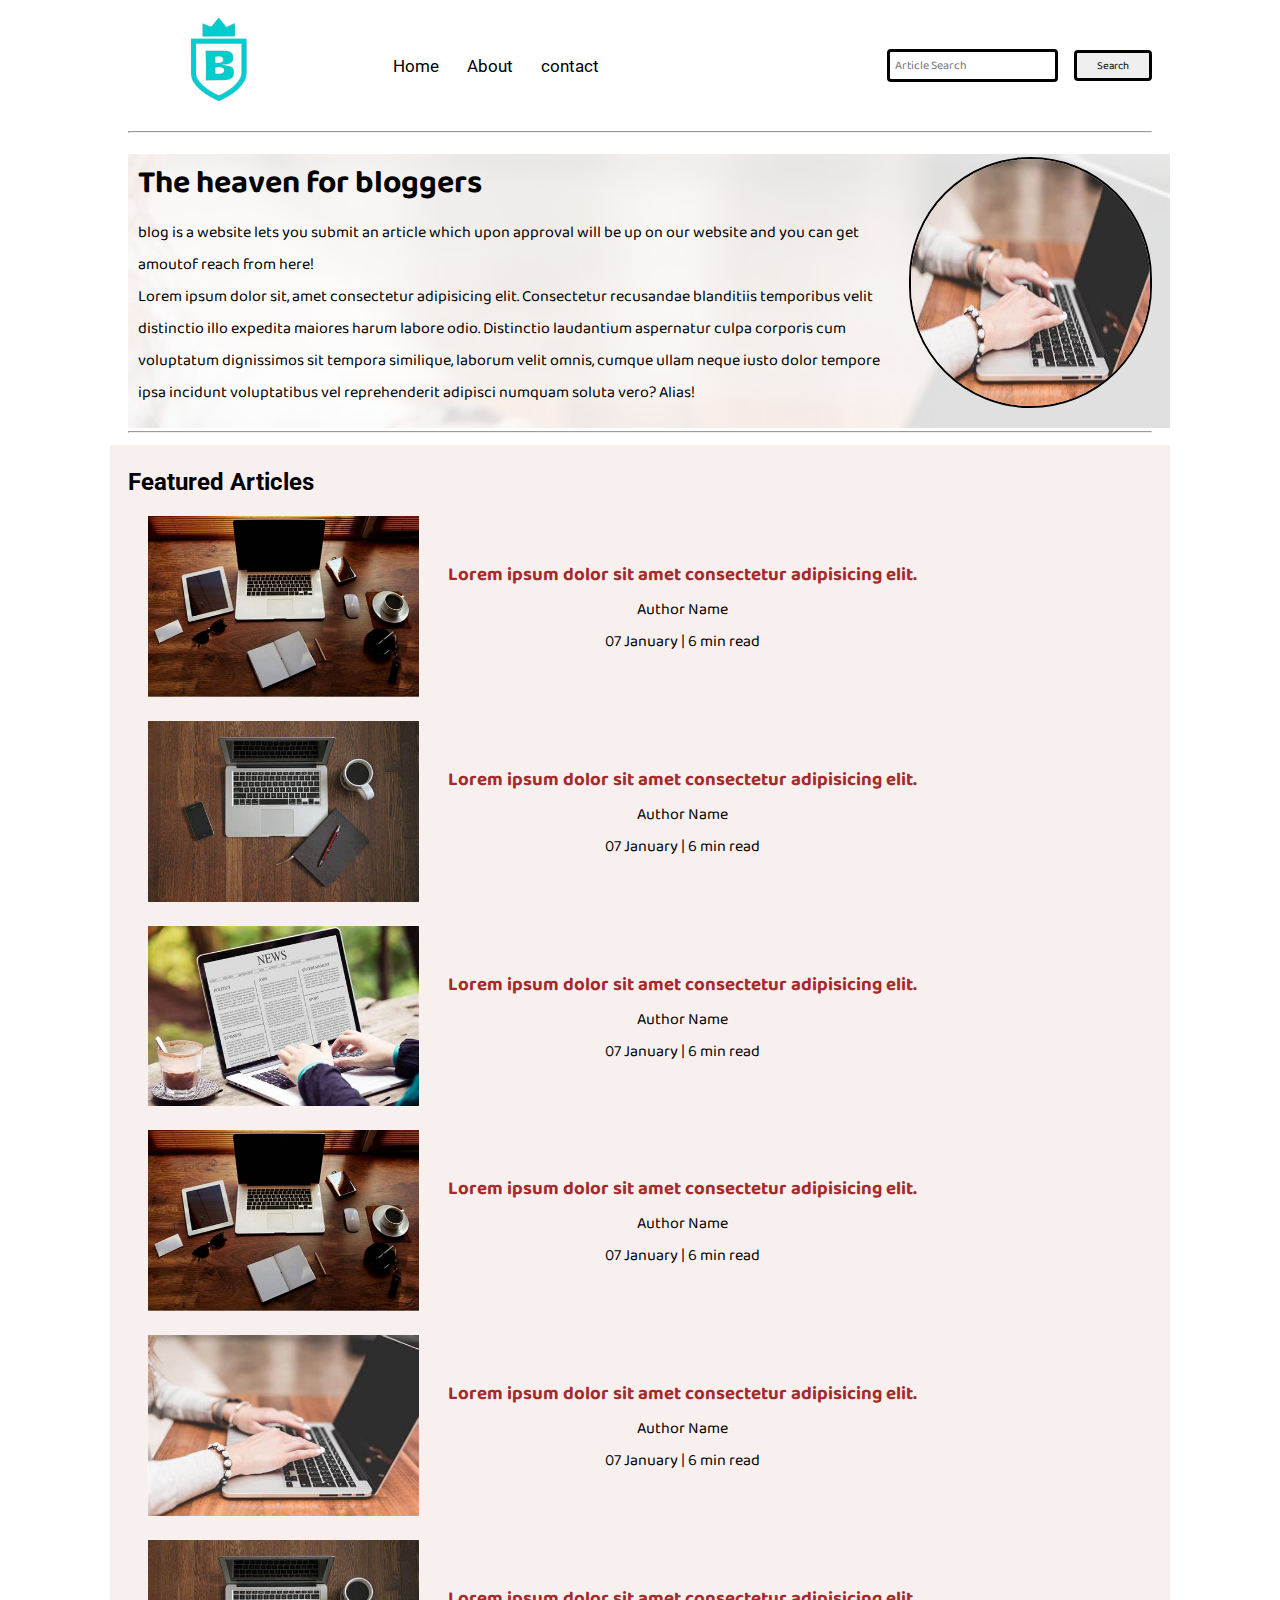
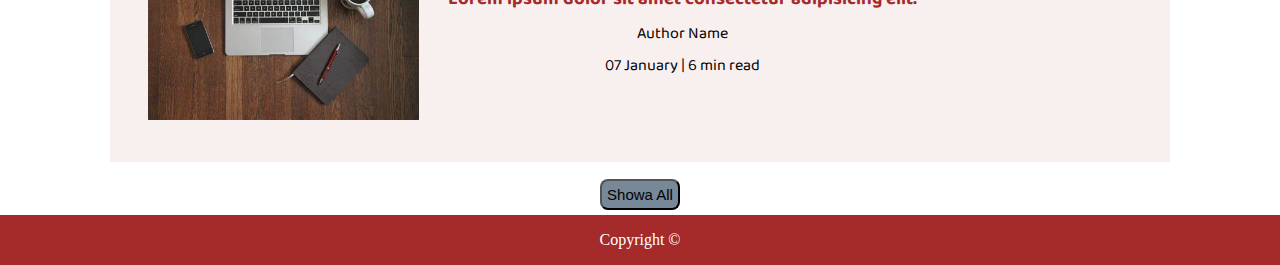
<file: index.html>
<!DOCTYPE html>
<html lang="en">

<head>
    <meta charset="UTF-8">
    <meta name="viewport" content="width=device-width, initial-scale=1.0">
    <link rel="stylesheet" href="css/style.css">
    <link rel="stylesheet" href="css/utils.css">
    <link rel="stylesheet" href="css/mobile.css">
    <title>BLOG</title>
</head>

<body>
    <nav class="m-auto navigation max-width-1 my-2 ">
        <div class="nav-left">
            <div class="ham-1">
                <img src="hamburger.jpg" alt="hamburger" id="ham-2">
            </div>
            <span> <img src="b.png" alt="web-logo" class="web-logo"> </span>
            <ul>
                <li><a href="/index.html">Home</a></li>
                <li><a href="#">About</a></li>
                <li><a href="/contact.html">contact</a></li>
            </ul>
        </div>
        <div class="nav-right">
            <form action="search.html" method="get">
                <input class="form-input" type="text" name="query" placeholder="Article Search">
                <button class="btn">Search</button>
            </form>
        </div>
    </nav>
    <div class="max-width-1 m-auto">
        <hr>
    </div>
    <div class="content max-width-1 m-auto my-2">
        <div class="content-left">
            <h1>The heaven for bloggers</h1>
            <p>blog is a website lets you submit an article which upon approval will be up on our website and you can
                get amoutof reach from here!</p>
            <p>Lorem ipsum dolor sit, amet consectetur adipisicing elit. Consectetur recusandae blanditiis temporibus
                velit distinctio illo expedita maiores harum labore odio. Distinctio laudantium aspernatur culpa
                corporis cum voluptatum dignissimos sit tempora similique, laborum velit omnis, cumque ullam neque iusto
                dolor tempore ipsa incidunt voluptatibus vel reprehenderit adipisci numquam soluta vero? Alias!</p>
        </div>
        <div class="content-right">
            <img src="typing.jpg" alt="blog">
        </div>
    </div>
    <div class="max-width-1 m-auto">
        <hr>
    </div>
    <div class="home-articles max-width-1 m-auto font2 my-2">
        <h2>Featured Articles</h2>
        <div class="home-article ">
            <div class="home-article-img">
                <img src="article2.jpg" alt="article" class="article-img">
            </div>
            <div class=" home-article-content font1">
                <a href="/blogpost.html">
                    <h3>Lorem ipsum dolor sit amet consectetur adipisicing elit. </h3>
                </a>
                <div>Author Name</div>
                <span>07 January | 6 min read</span>
            </div>
        </div>
        <div class="home-article">
            <div class="home-article-img">
                <img src="article1.jpg" alt="article" class="article-img">
            </div>
            <div class=" home-article-content font1">
                <a href="/blogpost.html">
                    <h3>Lorem ipsum dolor sit amet consectetur adipisicing elit. </h3>
                </a>
                <div>Author Name</div>
                <span>07 January | 6 min read</span>
            </div>
        </div>
        <div class="home-article">
            <div class="home-article-img">
                <img src="article.jpg" alt="article" class="article-img">
            </div>
            <div class=" home-article-content font1">
                <a href="/blogpost.html">
                    <h3>Lorem ipsum dolor sit amet consectetur adipisicing elit. </h3>
                </a>
                <div>Author Name</div>
                <span>07 January | 6 min read</span>
            </div>
        </div>
        <div class="home-article">
            <div class="home-article-img">
                <img src="article2.jpg" alt="article" class="article-img">
            </div>
            <div class=" home-article-content font1">
                <a href="/blogpost.html">
                    <h3>Lorem ipsum dolor sit amet consectetur adipisicing elit. </h3>
                </a>
                <div>Author Name</div>
                <span>07 January | 6 min read</span>
            </div>
        </div>
        <div class="home-article">
            <div class="home-article-img">
                <img src="typing.jpg" alt="article" class="article-img">
            </div>
            <div class=" home-article-content font1">
                <a href="/blogpost.html">
                    <h3>Lorem ipsum dolor sit amet consectetur adipisicing elit. </h3>
                </a>
                <div>Author Name</div>
                <span>07 January | 6 min read</span>
            </div>
        </div>
        <div class="home-article">
            <div class="home-article-img">
                <img src="article1.jpg" alt="article" class="article-img">
            </div>
            <div class=" home-article-content font1">
                <a href="/blogpost.html">
                    <h3>Lorem ipsum dolor sit amet consectetur adipisicing elit. </h3>
                </a>
                <div>Author Name</div>
                <span>07 January | 6 min read</span>
            </div>
        </div>
        <div id="box">
            <div class="home-article ">
                <div class="home-article-img">
                    <img src="article2.jpg" alt="article" class="article-img">
                </div>
                <div class=" home-article-content font1">
                    <a href="/blogpost.html">
                        <h3>Lorem ipsum dolor sit amet consectetur adipisicing elit. </h3>
                    </a>
                    <div>Author Name</div>
                    <span>07 January | 6 min read</span>
                </div>
            </div>
            <div class="home-article">
                <div class="home-article-img">
                    <img src="article1.jpg" alt="article" class="article-img">
                </div>
                <div class=" home-article-content font1">
                    <a href="/blogpost.html">
                        <h3>Lorem ipsum dolor sit amet consectetur adipisicing elit. </h3>
                    </a>
                    <div>Author Name</div>
                    <span>07 January | 6 min read</span>
                </div>
            </div>
            <div class="home-article">
                <div class="home-article-img">
                    <img src="article.jpg" alt="article" class="article-img">
                </div>
                <div class=" home-article-content font1">
                    <a href="/blogpost.html">
                        <h3>Lorem ipsum dolor sit amet consectetur adipisicing elit. </h3>
                    </a>
                    <div>Author Name</div>
                    <span>07 January | 6 min read</span>
                </div>
            </div>
            <div class="home-article">
                <div class="home-article-img">
                    <img src="article2.jpg" alt="article" class="article-img">
                </div>
                <div class=" home-article-content font1">
                    <a href="/blogpost.html">
                        <h3>Lorem ipsum dolor sit amet consectetur adipisicing elit. </h3>
                    </a>
                    <div>Author Name</div>
                    <span>07 January | 6 min read</span>
                </div>
            </div>
            <div class="home-article">
                <div class="home-article-img">
                    <img src="typing.jpg" alt="article" class="article-img">
                </div>
                <div class=" home-article-content font1">
                    <a href="/blogpost.html">
                        <h3>Lorem ipsum dolor sit amet consectetur adipisicing elit. </h3>
                    </a>
                    <div>Author Name</div>
                    <span>07 January | 6 min read</span>
                </div>
            </div>
            <div class="home-article">
                <div class="home-article-img">
                    <img src="article1.jpg" alt="article" class="article-img">
                </div>
                <div class=" home-article-content font1">
                    <a href="/blogpost.html">
                        <h3>Lorem ipsum dolor sit amet consectetur adipisicing elit. </h3>
                    </a>
                    <div>Author Name</div>
                    <span>07 January | 6 min read</span>
                </div>
            </div>
        </div>
    </div>

    <div id="show-all">
        <button class=" showa" id="box2" onclick="handleclick()">Showa All</button>
    </div>

    <div class="footer ">
        Copyright &copy;
    </div>
</body>
<script src="js/blog.js"></script>

</html>
</file>
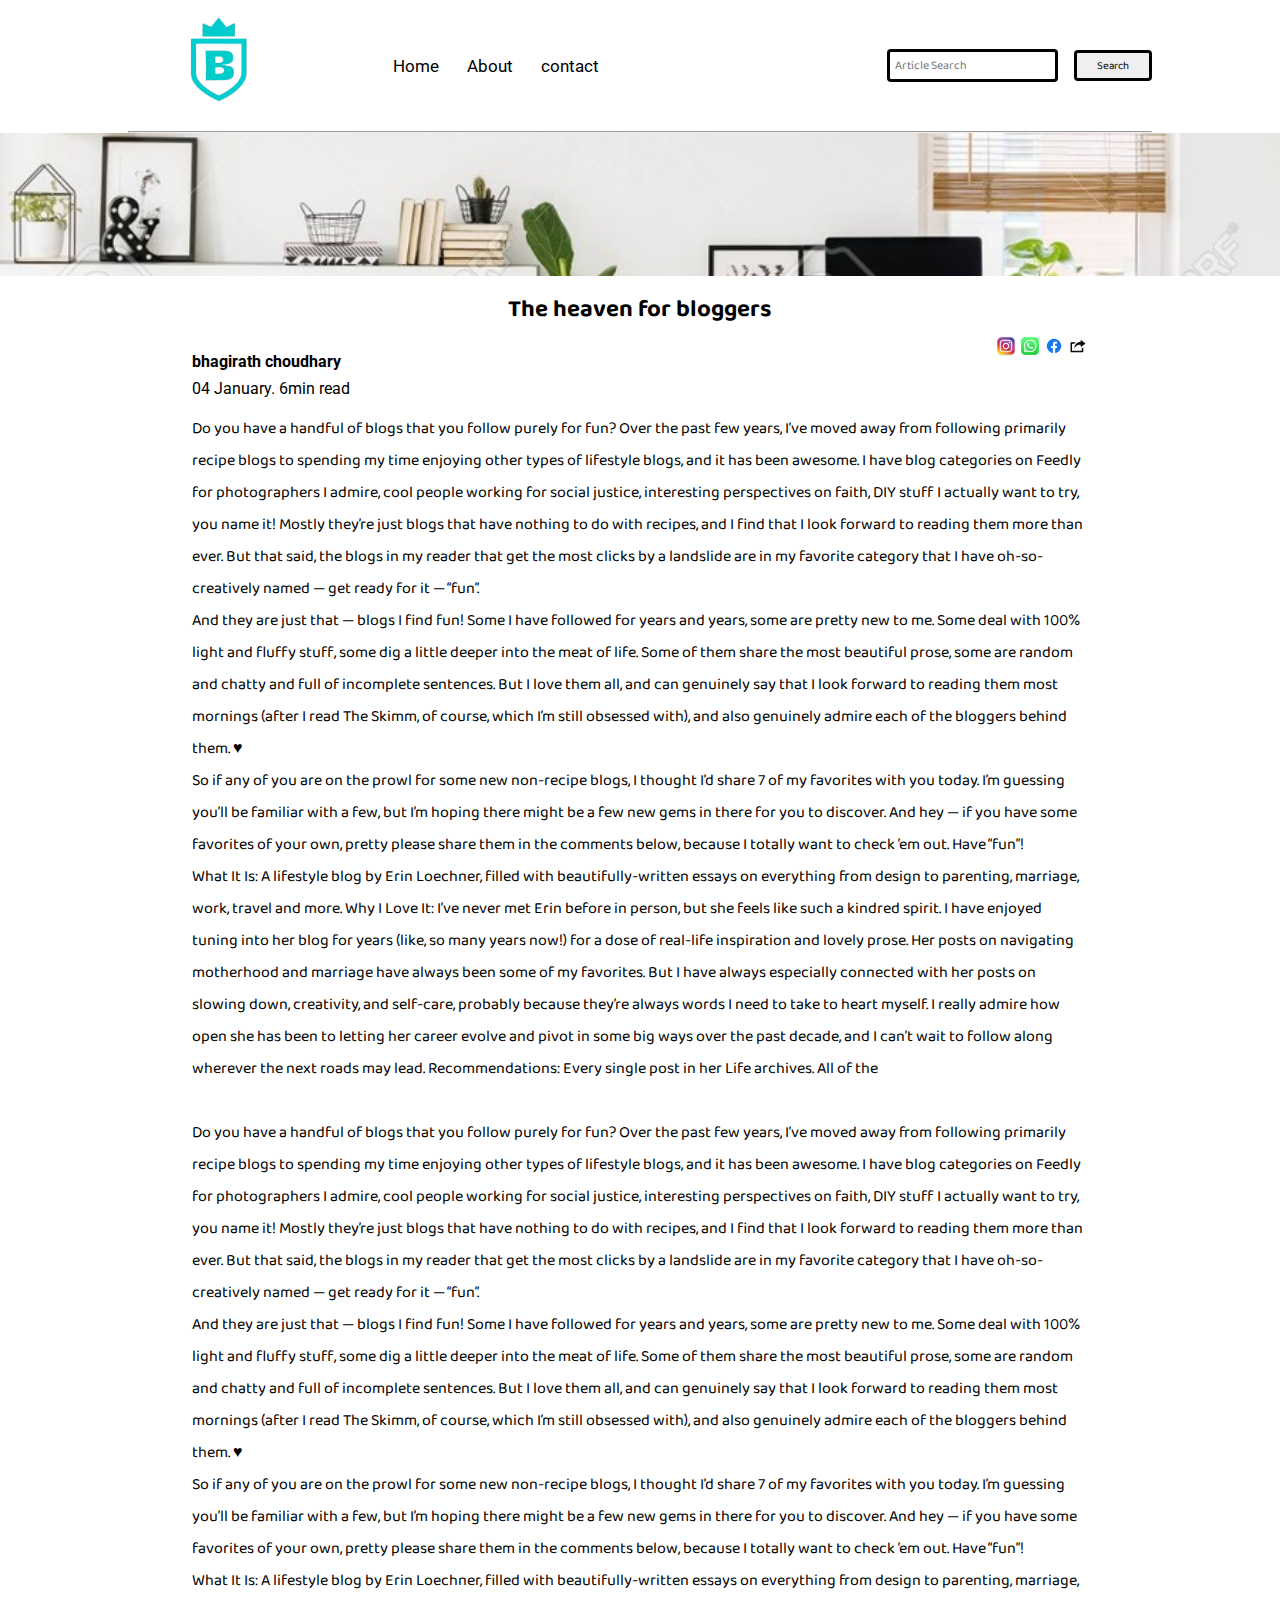
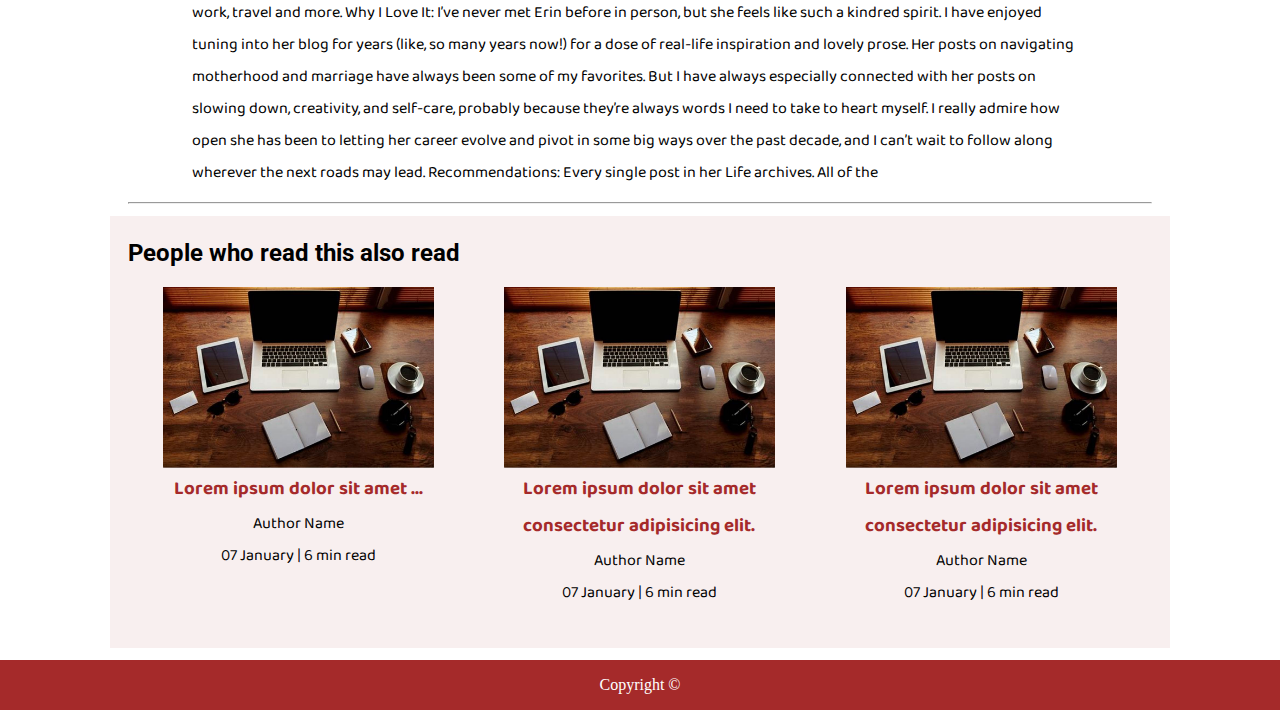
<file: blogpost.html>
<!DOCTYPE html>
<html lang="en">

<head>
    <meta charset="UTF-8">
    <meta name="viewport" content="width=device-width, initial-scale=1.0">
    <link rel="stylesheet" href="css/style.css">
    <link rel="stylesheet" href="css/utils.css">
    <link rel="stylesheet" href="css/blogpost.css">
    <link rel="stylesheet" href="css/mobile.css">
    <title>BLOGS</title>
</head>

<body>
    <nav class="m-auto navigation max-width-1 my-2 ">
        <div class="nav-left">
            <span> <img src="b.png" alt="web-logo" class="web-logo"> </span>
            <ul>
                <li><a href="/">Home</a></li>
                <li><a href="#">About</a></li>
                <li><a href="/contact.html">contact</a></li>
            </ul>
        </div>
        <div class="nav-right">
            <form action="search.html" method="get">
                <input class="form-input" type="text" name="query" placeholder="Article Search">
                <button class="btn">Search</button>
            </form>
        </div>
    </nav>
    <div class="max-width-1 m-auto">
        <hr>
    </div>
    <div class="post-img">
        <img src="best-img.jpg" alt="">
    </div>
    <div class="blog-post-content max-width-2 m-auto my-2">
        <h2 class="font1">The heaven for bloggers</h2>
        <div class="blogpost-meta">
            <div class="author-info">
                <div><b> bhagirath choudhary </b></div>
                <div>04 January. 6min read</div>
            </div>
            <div class="social">
                <a href="https://www.instagram.com"><img src="insta.jpg" alt="social" class="insta"></a>
                <a href="https://web.whatsapp.com"><img src="whatsapp.png" alt="social" class="whatsapp"></a>
                <a href="#"><img src="facebook.png" alt="social" class="facebook"></a>
                <a href="#"><img src="share.jpg" alt="social" class="share"></a>
            </div>
        </div>

        <p class="font1">Do you have a handful of blogs that you follow purely for fun?

            Over the past few years, I’ve moved away from following primarily recipe blogs to spending my time enjoying
            other types of lifestyle blogs, and it has been awesome. I have blog categories on Feedly for photographers
            I admire, cool people working for social justice, interesting perspectives on faith, DIY stuff I actually
            want to try, you name it! Mostly they’re just blogs that have nothing to do with recipes, and I find that I
            look forward to reading them more than ever. But that said, the blogs in my reader that get the most clicks
            by a landslide are in my favorite category that I have oh-so-creatively named — get ready for it — “fun”.

            <br>
            And they are just that — blogs I find fun! Some I have followed for years and years, some are pretty new to
            me. Some deal with 100% light and fluffy stuff, some dig a little deeper into the meat of life. Some of them
            share the most beautiful prose, some are random and chatty and full of incomplete sentences. But I love them
            all, and can genuinely say that I look forward to reading them most mornings (after I read The Skimm, of
            course, which I’m still obsessed with), and also genuinely admire each of the bloggers behind them. ♥
            <br>

            So if any of you are on the prowl for some new non-recipe blogs, I thought I’d share 7 of my favorites with
            you today. I’m guessing you’ll be familiar with a few, but I’m hoping there might be a few new gems in there
            for you to discover. And hey — if you have some favorites of your own, pretty please share them in the
            comments below, because I totally want to check ’em out.

            Have “fun”!

            <br>
            What It Is: A lifestyle blog by Erin Loechner, filled with beautifully-written essays on everything from
            design to parenting, marriage, work, travel and more.

            Why I Love It: I’ve never met Erin before in person, but she feels like such a kindred spirit. I have
            enjoyed tuning into her blog for years (like, so many years now!) for a dose of real-life inspiration and
            lovely prose. Her posts on navigating motherhood and marriage have always been some of my favorites. But I
            have always especially connected with her posts on slowing down, creativity, and self-care, probably because
            they’re always words I need to take to heart myself. I really admire how open she has been to letting her
            career evolve and pivot in some big ways over the past decade, and I can’t wait to follow along wherever the
            next roads may lead.

            Recommendations: Every single post in her Life archives. All of the
            <br> <br>
            Do you have a handful of blogs that you follow purely for fun?

            Over the past few years, I’ve moved away from following primarily recipe blogs to spending my time enjoying
            other types of lifestyle blogs, and it has been awesome. I have blog categories on Feedly for photographers
            I admire, cool people working for social justice, interesting perspectives on faith, DIY stuff I actually
            want to try, you name it! Mostly they’re just blogs that have nothing to do with recipes, and I find that I
            look forward to reading them more than ever. But that said, the blogs in my reader that get the most clicks
            by a landslide are in my favorite category that I have oh-so-creatively named — get ready for it — “fun”.

            <br>
            And they are just that — blogs I find fun! Some I have followed for years and years, some are pretty new to
            me. Some deal with 100% light and fluffy stuff, some dig a little deeper into the meat of life. Some of them
            share the most beautiful prose, some are random and chatty and full of incomplete sentences. But I love them
            all, and can genuinely say that I look forward to reading them most mornings (after I read The Skimm, of
            course, which I’m still obsessed with), and also genuinely admire each of the bloggers behind them. ♥
            <br>

            So if any of you are on the prowl for some new non-recipe blogs, I thought I’d share 7 of my favorites with
            you today. I’m guessing you’ll be familiar with a few, but I’m hoping there might be a few new gems in there
            for you to discover. And hey — if you have some favorites of your own, pretty please share them in the
            comments below, because I totally want to check ’em out.

            Have “fun”!

            <br>
            What It Is: A lifestyle blog by Erin Loechner, filled with beautifully-written essays on everything from
            design to parenting, marriage, work, travel and more.

            Why I Love It: I’ve never met Erin before in person, but she feels like such a kindred spirit. I have
            enjoyed tuning into her blog for years (like, so many years now!) for a dose of real-life inspiration and
            lovely prose. Her posts on navigating motherhood and marriage have always been some of my favorites. But I
            have always especially connected with her posts on slowing down, creativity, and self-care, probably because
            they’re always words I need to take to heart myself. I really admire how open she has been to letting her
            career evolve and pivot in some big ways over the past decade, and I can’t wait to follow along wherever the
            next roads may lead.

            Recommendations: Every single post in her Life archives. All of the


        </p>
    </div>
    <div class="max-width-1 m-auto">
        <hr>
    </div>
    <div class="home-articles max-width-1 m-auto font2 my-2">
        <h2>People who read this also read</h2>
        <div class="row">
            <div class="home-article more-post center ">
                <div class="home-article-img">
                    <img src="article2.jpg" alt="article" class="article-img">
                </div>
                <div class=" home-article-content font1 ">
                    <a href="/blogpost.html">
                        <h3>Lorem ipsum dolor sit amet ... </h3>
                    </a>
                    <div>Author Name</div>
                    <span>07 January | 6 min read</span>
                </div>
            </div>
            <div class="home-article more-post center">
                <div class="home-article-img">
                    <img src="article2.jpg" alt="article" class="article-img">
                </div>
                <div class=" home-article-content font1">
                    <a href="/blogpost.html">
                        <h3>Lorem ipsum dolor sit amet consectetur adipisicing elit. </h3>
                    </a>
                    <div>Author Name</div>
                    <span>07 January | 6 min read</span>
                </div>
            </div>
            <div class="home-article more-post center">
                <div class="home-article-img">
                    <img src="article2.jpg" alt="article" class="article-img">
                </div>
                <div class=" home-article-content font1">
                    <a href="/blogpost.html">
                        <h3>Lorem ipsum dolor sit amet consectetur adipisicing elit. </h3>
                    </a>
                    <div>Author Name</div>
                    <span>07 January | 6 min read</span>
                </div>
            </div>
        </div>
    </div>

    <div class="footer ">
        Copyright &copy;
    </div>
</body>

</html>
</file>
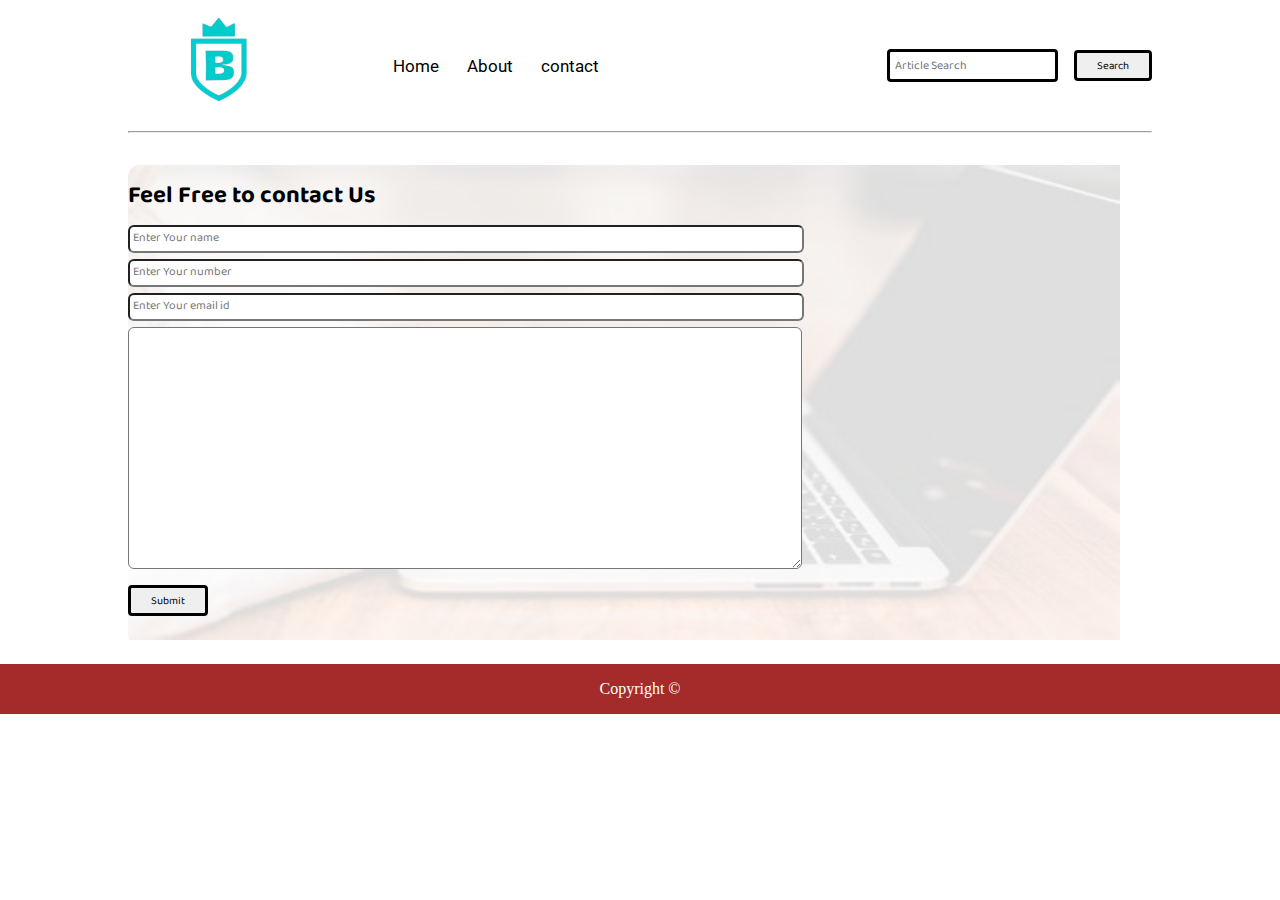
<file: contact.html>
<!DOCTYPE html>
<html lang="en">

<head>
    <meta charset="UTF-8">
    <meta name="viewport" content="width=device-width, initial-scale=1.0">
    <link rel="stylesheet" href="css/style.css">
    <link rel="stylesheet" href="css/utils.css">
    <link rel="stylesheet" href="css/contact.css">
    <link rel="stylesheet" href="css/mobile.css">
    <title>BLOG</title>
</head>

<body>
    <nav class="m-auto navigation max-width-1 my-2 ">
        <div class="nav-left">
            <span> <img src="b.png" alt="web-logo" class="web-logo"> </span>
            <ul>
                <li><a href="/">Home</a></li>
                <li><a href="#">About</a></li>
                <li><a href="/contact.html">contact</a></li>
            </ul>
        </div>
        <div class="nav-right">
            <form action="search.html" method="get">
                <input class="form-input" type="text" name="query" placeholder="Article Search">
                <button class="btn">Search</button>
            </form>
        </div>
    </nav>
    <div class="max-width-1 m-auto"> <hr> </div>
    <div class="content-contact font1 max-width-1 m-auto">
        <div class="max-width-1 m-auto">
            <h2>Feel Free to contact Us</h2>
            <div class="contact-form">
                <div class="form-box">
                    <input type="text" placeholder="Enter Your name">
                </div>
                <div class="form-box">
                    <input type="number" placeholder="Enter Your number">
                </div>
                <div class="form-box">
                    <input type="email" placeholder="Enter Your email id">
                </div>
                <div class="form-box">
                   <textarea name="" id="" cols="30" rows="10" ></textarea>
                </div>
                <div class="form-box">
                    <button class="btn">Submit</button>
                </div>
            </div>
        </div>
    </div>


    <div class="footer ">
        Copyright &copy;
    </div>
</body>

</html>
</file>
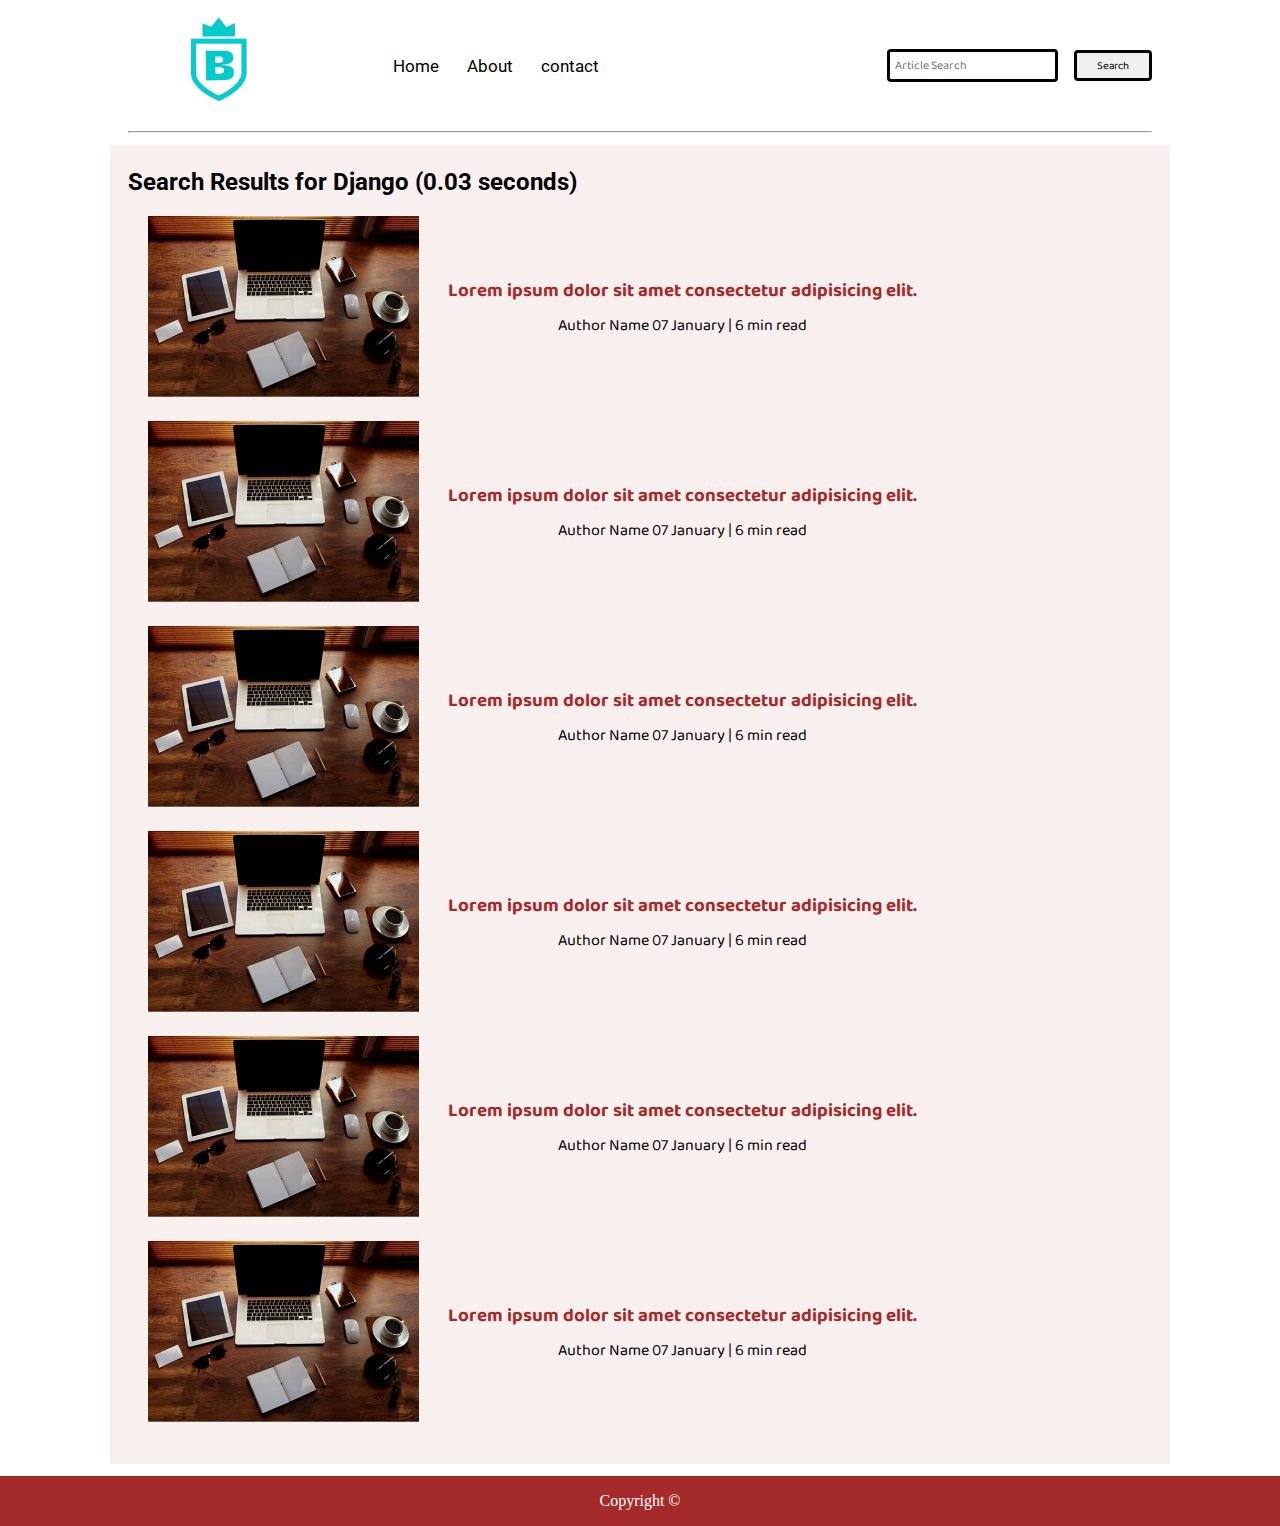
<file: search.html>
<!DOCTYPE html>
<html lang="en">

<head>
    <meta charset="UTF-8">
    <meta name="viewport" content="width=device-width, initial-scale=1.0">
    <link rel="stylesheet" href="css/style.css">
    <link rel="stylesheet" href="css/utils.css">
    <link rel="stylesheet" href="css/mobile.css">
    <title>BLOG</title>
</head>

<body>
    <nav class="m-auto navigation max-width-1 my-2 ">
        <div class="nav-left">
            <span> <img src="b.png" alt="web-logo" class="web-logo"> </span>
            <ul>
                <li><a href="/">Home</a></li>
                <li><a href="#">About</a></li>
                <li><a href="contact.html" >contact</a></li>
            </ul>
        </div>
        <div class="nav-right">
            <form action="search.html" method="get">
                <input class="form-input" type="text" name="query" placeholder="Article Search">
                <button class="btn">Search</button>
            </form>
        </div>
    </nav>
    <div class="max-width-1 m-auto">
        <hr>
    </div>
    <div class="home-articles max-width-1 m-auto font2 my-2">
        <h2>Search Results for Django (0.03 seconds)</h2>
        <div class="home-article">
            <div class="home-article-img">
                <img src="article2.jpg" alt="article" class="article-img">
            </div>
            <div class=" home-article-content font1">
                <a href="/blogpost.html">
                    <h3>Lorem ipsum dolor sit amet consectetur adipisicing elit. </h3>
                </a>
                <span>Author Name</span>
                <span>07 January | 6 min read</span>
            </div>
        </div>
        <div class="home-article">
            <div class="home-article-img">
                <img src="article2.jpg" alt="article" class="article-img">
            </div>
            <div class=" home-article-content font1">
                <a href="/blogpost.html">
                    <h3>Lorem ipsum dolor sit amet consectetur adipisicing elit. </h3>
                </a>
                <span>Author Name</span>
                <span>07 January | 6 min read</span>
            </div>
        </div>
        <div class="home-article">
            <div class="home-article-img">
                <img src="article2.jpg" alt="article" class="article-img">
            </div>
            <div class=" home-article-content font1">
                <a href="/blogpost.html">
                    <h3>Lorem ipsum dolor sit amet consectetur adipisicing elit. </h3>
                </a>
                <span>Author Name</span>
                <span>07 January | 6 min read</span>
            </div>
        </div>
        <div class="home-article">
            <div class="home-article-img">
                <img src="article2.jpg" alt="article" class="article-img">
            </div>
            <div class=" home-article-content font1">
                <a href="/blogpost.html">
                    <h3>Lorem ipsum dolor sit amet consectetur adipisicing elit. </h3>
                </a>
                <span>Author Name</span>
                <span>07 January | 6 min read</span>
            </div>
        </div>
        <div class="home-article">
            <div class="home-article-img">
                <img src="article2.jpg" alt="article" class="article-img">
            </div>
            <div class=" home-article-content font1">
                <a href="/blogpost.html">
                    <h3>Lorem ipsum dolor sit amet consectetur adipisicing elit. </h3>
                </a>
                <span>Author Name</span>
                <span>07 January | 6 min read</span>
            </div>
        </div>
        <div class="home-article">
            <div class="home-article-img">
                <img src="article2.jpg" alt="article" class="article-img">
            </div>
            <div class=" home-article-content font1">
                <a href="/blogpost.html">
                    <h3>Lorem ipsum dolor sit amet consectetur adipisicing elit. </h3>
                </a>
                <span>Author Name</span>
                <span>07 January | 6 min read</span>
            </div>
        </div>
    </div>

    <div class="footer ">
        Copyright &copy;
    </div>
</body>

</html>
</file>
<file: css/style.css>
* {
    margin: 0px;
    padding: 0px;
}

.navigation {
    font-family: var(--font1);
    /* height: 74px; */
    /* background-color: red; */
    display: flex;
    justify-content: space-between;
    align-items: center;
}

.ham-1{
    margin: auto;
    padding: 0px;
    display: none;
}

#ham-2{
    width: 60px;
}

.nav-left {
    display: flex;
}

.web-logo{
    width: 224px;
    margin: -25px;
}

.nav-left ul {
    display: flex;
    align-items: center;
    margin: 0 77px;
    font-size: 17px;
}

.nav-left ul li {
    list-style: none;
    margin: 0 14px;
    font-family: var(--font2);

}


.nav-left ul li a {
    text-decoration: none;
    color: black;
}

.nav-left ul li a:hover {
    color: var(--main-bg-color);
    font-weight: bolder;
}

.content {
    height: 100%;
    /* background-color: rgb(215, 215, 247); */
    display: flex;
    margin-top: 32px;
    padding: 9px;
   position: relative;
}

.content::after{
    content: "";
    background-image: url(../typing.jpg);
    background-repeat:no-repeat;
    background-size: 1081px ;
    position: absolute;
    width: 100%;
    height: inherit;
    opacity: 0.15;
}

.content-left {
    font-family: var(--font1);
    display: flex;
    flex-direction: column;
    justify-content: center;
    padding: 0 10px;
    z-index: 1;
}

.content-right {
    display: flex;
    align-items: center;
    justify-content: center;
    z-index: 1;
}

.content-right img {
    height: 247px;
    width: 239px;
    border: 2px solid black;
    border-radius: 129px;
}

.home-articles {
    padding: 18px;
    padding-top: 23px;
    background-color: rgb(248, 239, 239);
}

.home-article {
    display: flex;
    margin: 20px;
    position: relative;
}

.home-article-img{
    width:300px;
}


.article-img{
    width: 271px;
}

.home-article-content{
    align-self: center;
    text-align: center;
}

.home-article-content a{
    text-decoration: none;
    color: var(--main-bg-color);
}

#box{
   display: none;
}

#show-all{
    /* background-color: aquamarine; */
    margin: auto;
    width: 80vw;
   text-align: center;
   display: block;
}

.showa{
    margin: 5px;
    font-size: 15px;
    border-radius: 8px;
    padding: 5px;
    background-color: lightslategrey;
    cursor: pointer;
}

.showa:hover{
    color: white;
    font-size: 14px;
    border-radius: 9px;
    padding: 5px;
}

.footer {
    height: 50px;
    background-color: var(--main-bg-color);
    display: flex;
    align-items: center;
    justify-content: center;
    color: white;
    flex-direction: column;
}
</file>
<file: css/utils.css>
@import url('https://fonts.googleapis.com/css2?family=Baloo+Bhaina+2:wght@600&display=swap');
@import url('https://fonts.googleapis.com/css2?family=Roboto:ital,wght@1,500&display=swap');

:root {
    --main-bg-color: brown;
    --font1: 'Baloo Bhaina 2', cursive;
    --font2: 'Roboto', sans-serif;
}

.center{
    text-align: center;
}

.font1 {
    font-family: var(--font1);
}

.font2 {
    font-family: var(--font2);
}

.max-width-1 {
    width: 80vw;
}

.max-width-2 {
    width: 70vw;
}

.m-auto {
    margin: auto;
}

.my-2{
    margin-top: 12px;
    margin-bottom: 12px;
}

.btn {
    padding: 0px 20px;
    padding-top: 3px;
    border: 3px solid black;
    border-radius: 4px;
    font-family: var(--font1);
    font-size: 11px;
    cursor: pointer;
    transition: all 0.4s ease-in-out;
}

.btn:hover {
    color: white;
    background-color: var(--main-bg-color);
}

.form-input {
    padding: 0px 5px;
    padding-top: 3px;
    font-size: 12px;
    border: 3px solid black;
    border-radius: 4px;
    margin: 0 13px;
    font-family: var(--font1);
}

.form-box input ,textarea{
    width: 52vw;
    padding: 0px 3px;
    margin: 3px 0px;
    font-size: 12px;
    font-family: var(--font1);
    border-radius: 6px;
}
</file>
<file: css/mobile.css>
@media  screen and (max-width: 1150px) {
    .navigation{
        flex-direction: column;
        margin-bottom: 23px;
    }

    .nav-left{
        flex-direction: column;
        text-align: center;
        margin: 15px;
    }

    .content-right{
        display: none;
    }

    .home-article{
        flex-direction: column;
    }

    .home-article-img{
        text-align: center;
        margin: auto;
       
    }

    .row {
        display: block;
    }
}

@media screen and (max-width:370px) {
    .form-input {
        font-size: 10px;
        margin: 0;
    }

    .btn{
        font-size: 9px;
        padding: 0 3px;
    }
    
    .nav-left ul {       
        margin: 0px 4px;
    }

    .article-img {
        margin: 20px -26px;
        width: 178px;
    }

    .home-article-img {
        width: 134px;
    }

    .content::after{
        background-size: 1710px;
    }

    .post-img{
        height: 70px;
    }
}
</file>
<file: css/blogpost.css>
.post-img{
    height: 143px;
    overflow: hidden;
}

.post-img img{
    width: 100%;
}

.blog-post-content h2{
    text-align: center;
}

.row{
    display: flex;
}

.more-post{
    flex-direction: column;
    align-items: center;
}

.blogpost-meta{
    display: flex;
    justify-content: space-between;
}

.author-info{
    margin: 12px 0;
}

.author-info div{
    padding: 4px 0;
    font-family: var(--font2);
}

.insta{
    width: 20px;
}

.whatsapp{
    width: 20px;
}

.facebook{
    width: 20px;
}

.share{
    width: 20px;
}
</file>
<file: css/contact.css>
.content-contact{
    height: 481px;
    margin-top: 32px;
    padding: 9px;
   position: relative;
   overflow: hidden;
}

.content-contact::after{
    content: "";
    background-image: url(../typing.jpg);
    background-repeat: no-repeat;
    background-size: 992px 475px;
    position: absolute;
    top: 0;
    width: 100%;
    height: inherit;
    opacity: 0.15;
    border-radius: 12px;
    z-index: -1;
}
</file>
